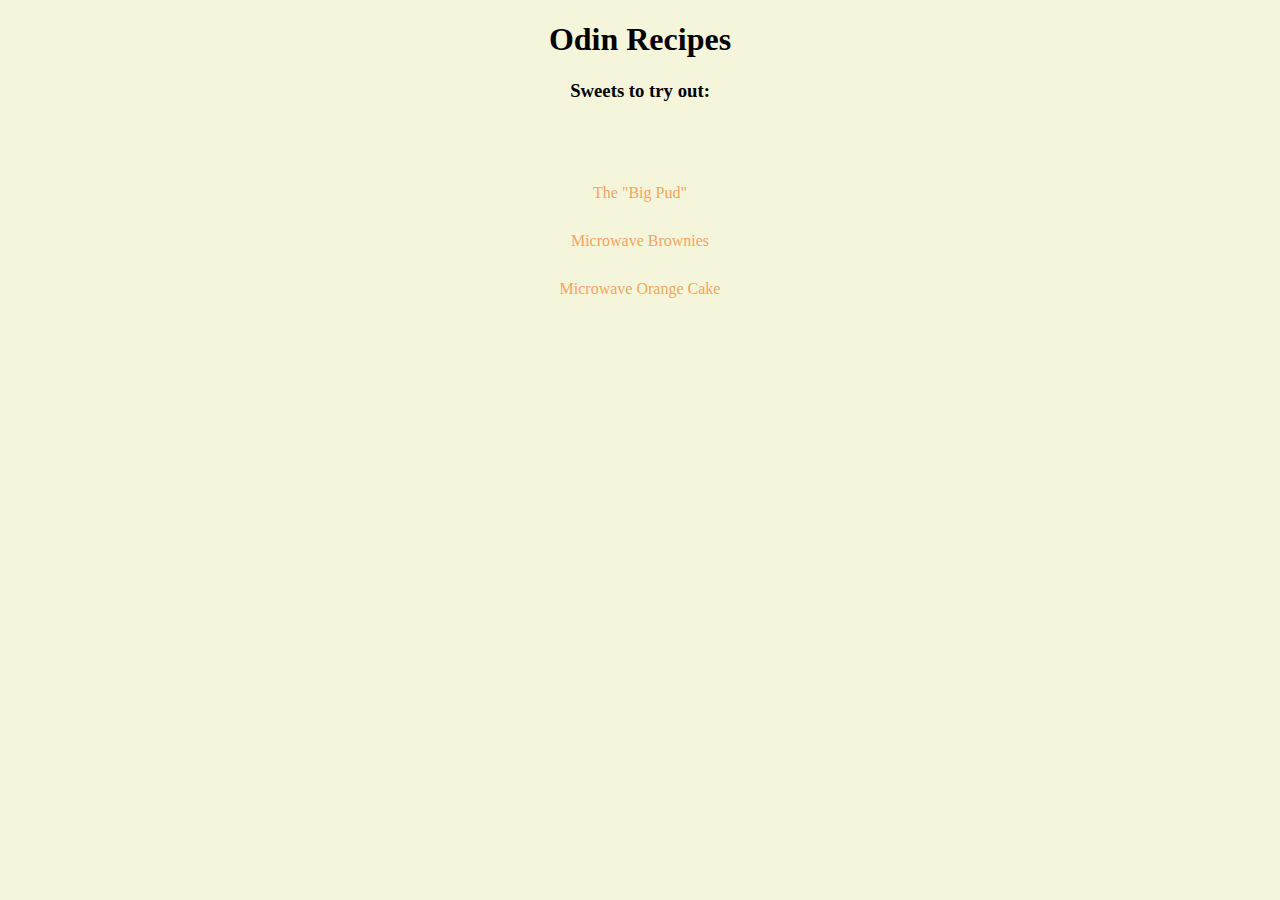
<file: index.html>
<!DOCTYPE html>
<html lang="en">
<head>
    <meta charset="UTF-8">
    <title>Odin Recipes: Project 1</title>
    <link href="index.css" rel="stylesheet">
</head>
<body>
    <h1>Odin Recipes</h1>
    <h3>Sweets to try out:</h3>
    <ul>
        <li><a href="./recipes/big_pud.html">The "Big Pud"</a></li>
        <li><a href="./recipes/brownie.html">Microwave Brownies</a></li>
        <li><a href="./recipes/cake.html">Microwave Orange Cake</a></li>
    </ul>
</body>
</html>
</file>
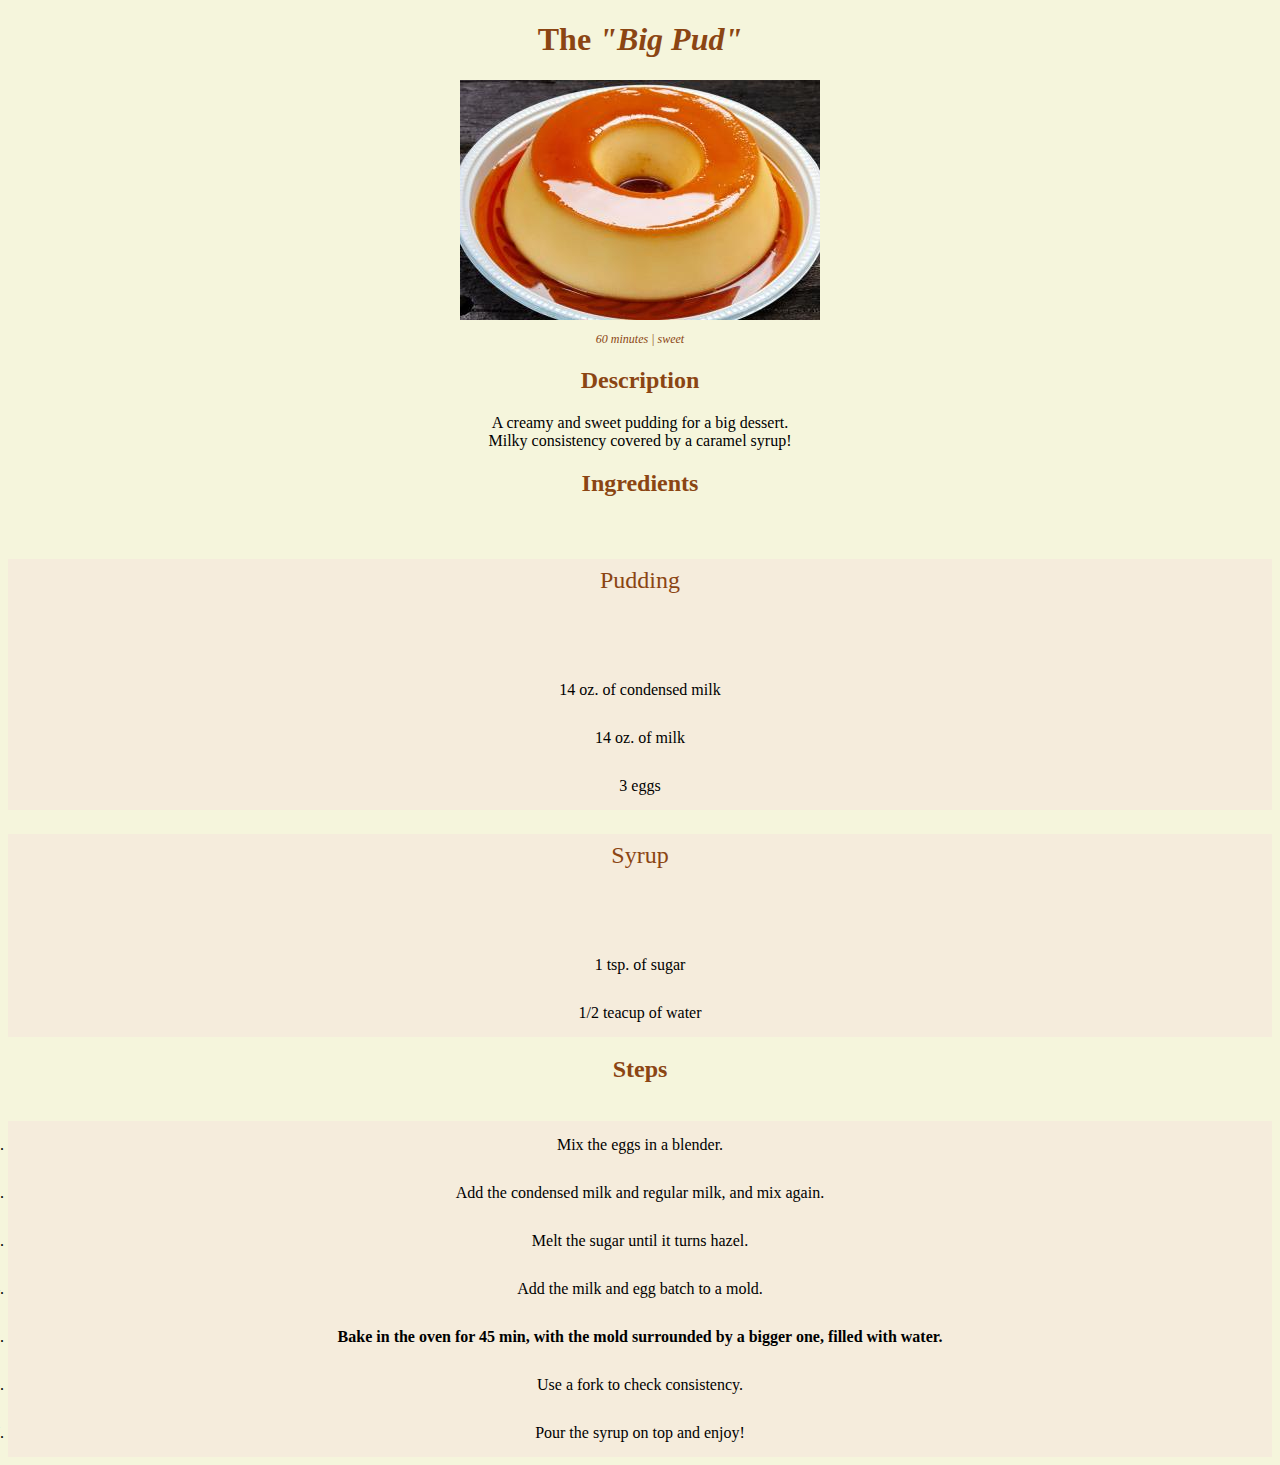
<file: recipes/big_pud.html>
<!DOCTYPE html>
<html lang="en">
<head>
    <meta charset="UTF-8">
    <title>The Big Pud</title>
    <link href="recipe.css" rel="stylesheet">
</head>
<body>
    <h1>The <em>"Big Pud"</em></h1>
    <img src="./img/pud.jpg" alt="Big Pud" width="360" height="240">
    <p class="image_sub">60 minutes  |   sweet</p>
    <h2>Description</h2>
    <p>A creamy and sweet pudding for a big dessert.<br>Milky consistency covered by a caramel syrup!</p>
    <h2>Ingredients</h2>
    <ul>
        <li><p class="list-title">Pudding</p>
            <ul>
                <li>14 oz. of condensed milk</li>
                <li>14 oz. of milk</li>
                <li>3 eggs</li>
            </ul>
        </li>
        <li><p class="list-title">Syrup</p>
            <ul>
                <li>1 tsp. of sugar</li>
                <li>1/2 teacup of water</li>
            </ul>
        </li>
    </ul>
    <h2>Steps</h2>
    <ol>
        <li>Mix the eggs in a blender.</li>
        <li>Add the condensed milk and regular milk, and mix again.</li>
        <li>Melt the sugar until it turns hazel.</li>
        <li>Add the milk and egg batch to a mold.</li>
        <li><strong>Bake in the oven for 45 min, with the mold surrounded by a bigger one, filled with water.</strong></li>
        <li>Use a fork to check consistency.</li>
        <li>Pour the syrup on top and enjoy!</li>
    </ol>

</body>
</html>
</file>
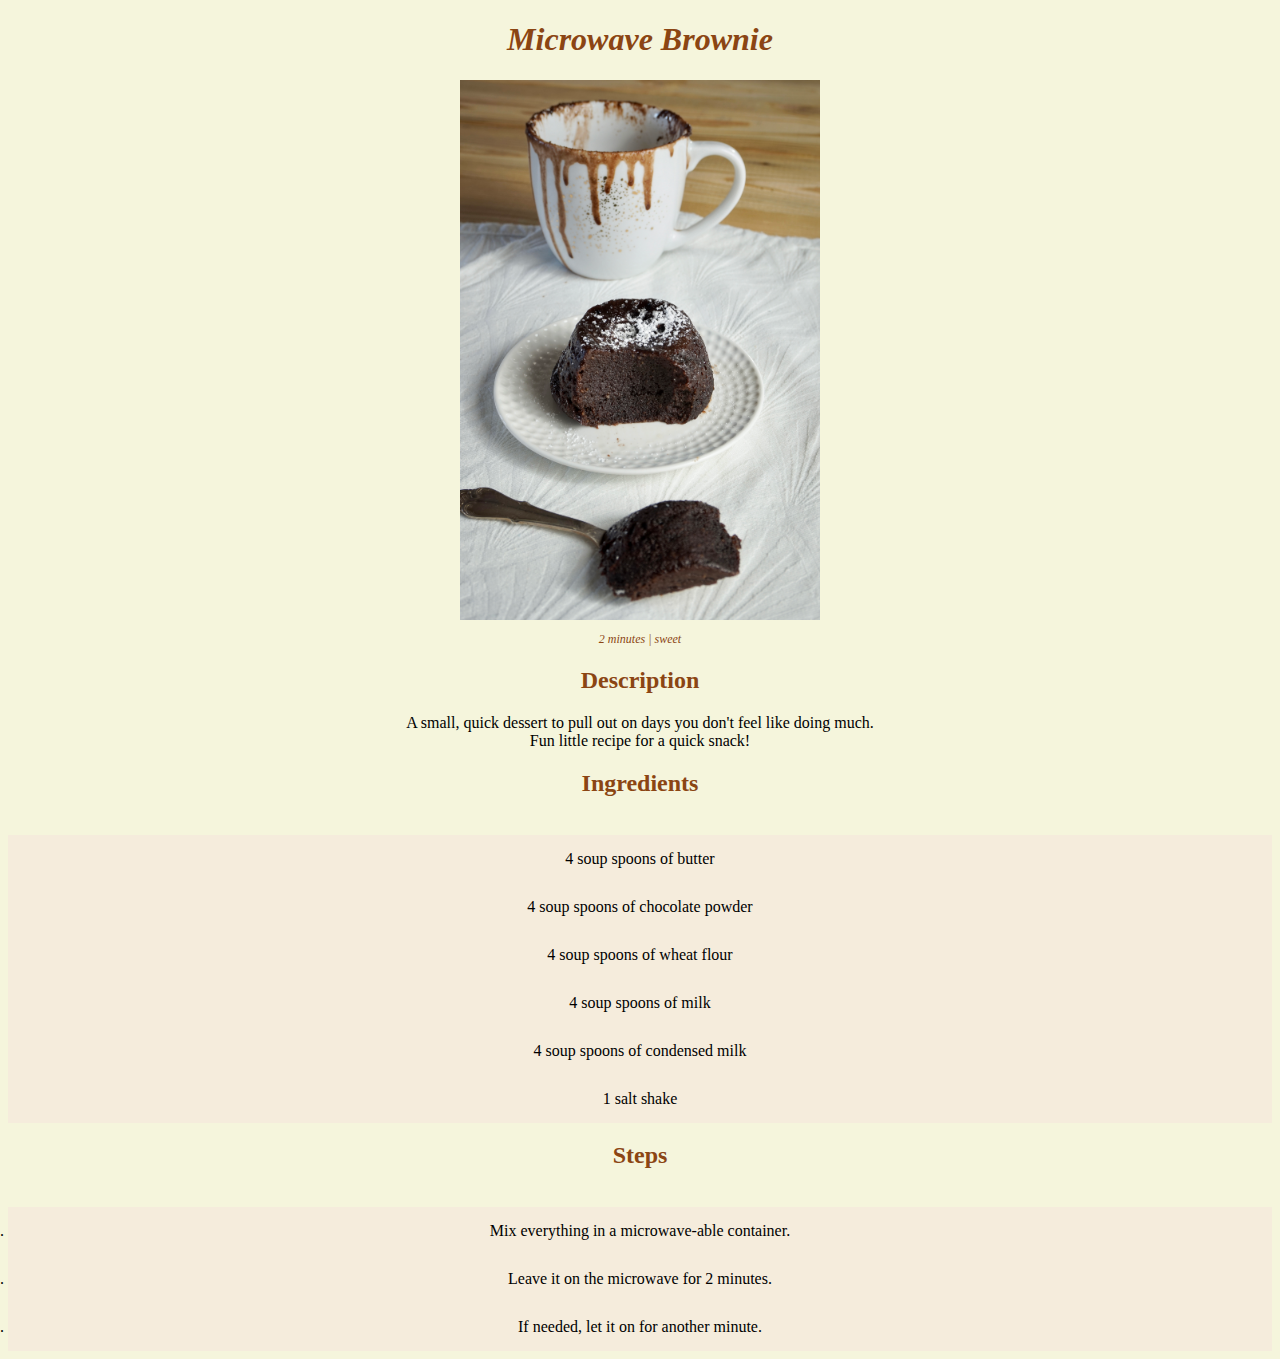
<file: recipes/brownie.html>
<!DOCTYPE html>
<html lang="en">
<head>
    <meta charset="UTF-8">
    <title>The Microwave Brownie</title>
    <link href="recipe.css" rel="stylesheet">
</head>
<body>
    <h1><em>Microwave Brownie</em></h1>
    <img src="./img/brownie.jpg" alt="Brownie mug" width="360" height="540">
    <p class="image_sub">2 minutes  |   sweet</p>
    <h2>Description</h2>
    <p>A small, quick dessert to pull out on days you don't feel like doing much.<br>Fun little recipe for a quick snack!</p>
    <h2>Ingredients</h2>
    <ul>
        <li>4 soup spoons of butter</li>
        <li>4 soup spoons of chocolate powder</li>
        <li>4 soup spoons of wheat flour</li>
        <li>4 soup spoons of milk</li>
        <li>4 soup spoons of condensed milk</li>
        <li>1 salt shake</li>
    </ul>
    <h2>Steps</h2>
    <ol>
        <li>Mix everything in a microwave-able container.</li>
        <li>Leave it on the microwave for 2 minutes.</li>
        <li>If needed, let it on for another minute.</li>
    </ol>
</body>
</html>
</file>
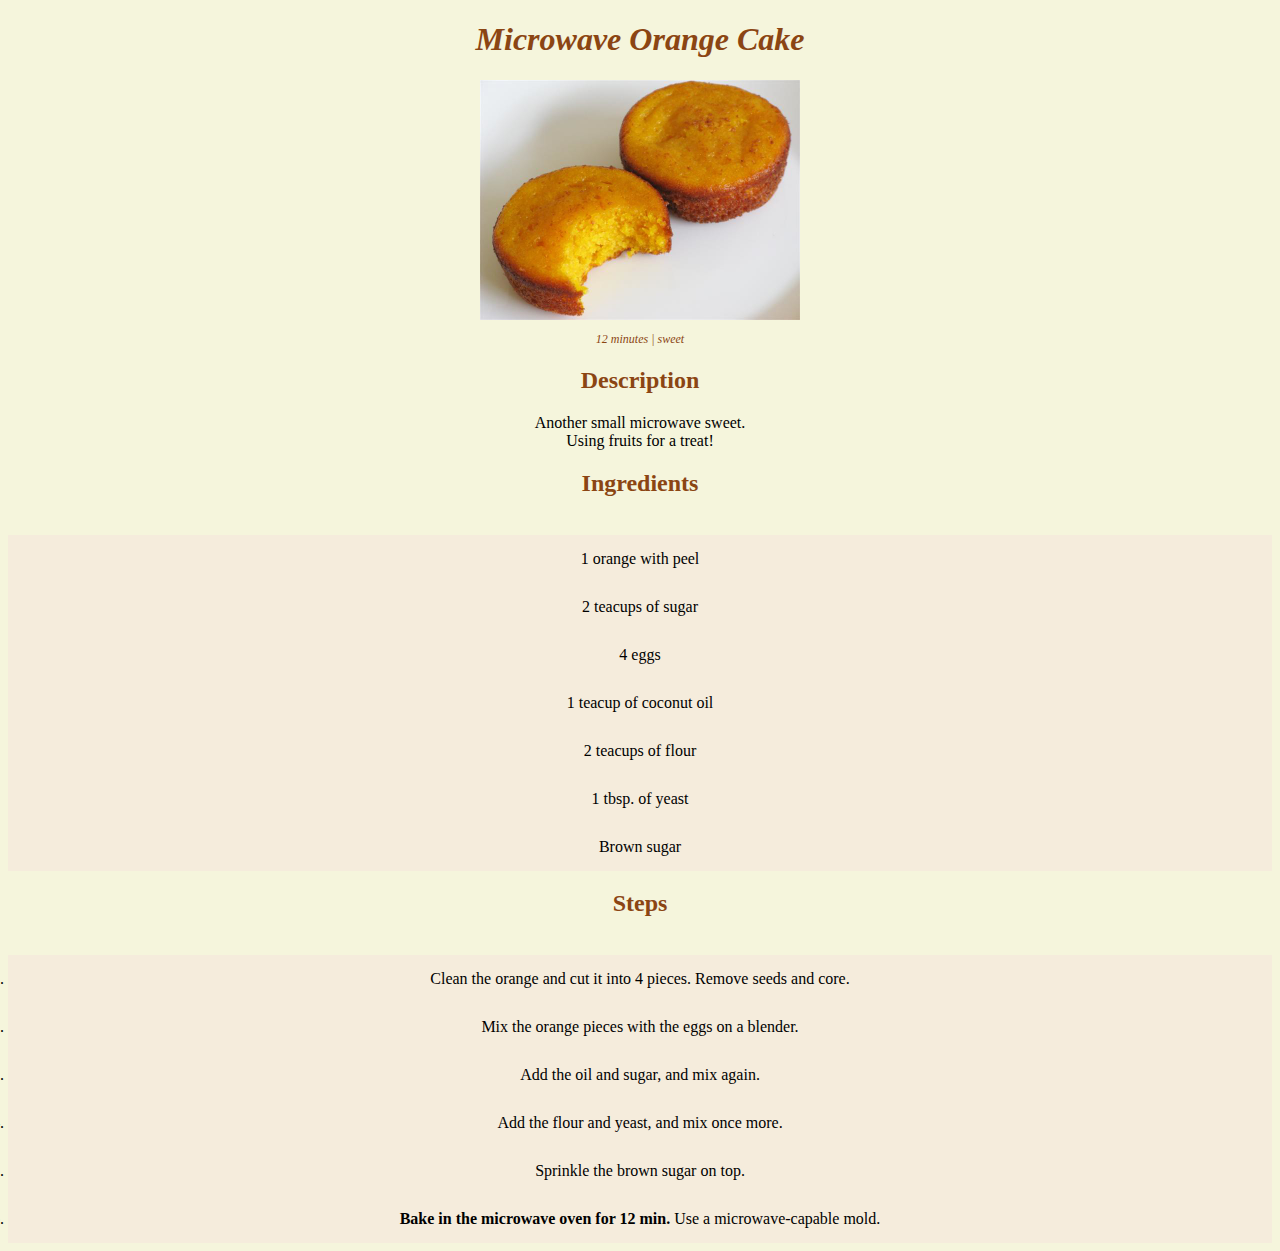
<file: recipes/cake.html>
<!DOCTYPE html>
<html lang="en">
<head>
    <meta charset="UTF-8">
    <title>The Big Pud</title>
    <link href="recipe.css" rel="stylesheet">
</head>
<body>
    <h1><em>Microwave Orange Cake</em></h1>
    <img src="./img/cake.jpg" alt="Bite-sized cakes" width="320" height="240">
    <p class="image_sub">  12 minutes  |   sweet   </p>
    <h2>Description</h2>
    <p>Another small microwave sweet.<br>Using fruits for a treat!</p>
    <h2>Ingredients</h2>
    <ul>
        <li> 1 orange with peel </li>
        <li> 2 teacups of sugar </li>
        <li> 4 eggs </li>
        <li> 1 teacup of coconut oil </li>
        <li> 2 teacups of flour </li>
        <li> 1 tbsp. of yeast </li>
        <li> Brown sugar </li>

    </ul>
    <h2>Steps</h2>
    <ol>
        <li>Clean the orange and cut it into 4 pieces. Remove seeds and core.</li>
        <li>Mix the orange pieces with the eggs on a blender.</li>
        <li>Add the oil and sugar, and mix again.</li>
        <li>Add the flour and yeast, and mix once more.</li>
        <li>Sprinkle the brown sugar on top.</li>
        <li><strong>Bake in the microwave oven for 12 min.</strong> Use a microwave-capable mold.</li>
    </ol>

</body>
</html>
</file>
<file: index.css>
body {
    background-color: beige;
}

h1 {
    font-family: Garamond, Georgia, serif;
    text-align: center;
}

h3 {
    font-family: Garamond, Georgia, serif;
    text-align: center;
}

ul {
    align-content: center;
    justify-content: center;
    margin: auto;
    display: inline;
    width: 30%;
    list-style-type: none;
    text-align: center;
    line-height: 3;
}

a {
    text-decoration: none;
    color:sandybrown;
}

a:visited {
    color: saddlebrown;
}
</file>
<file: recipes/recipe.css>
body {
    background-color: beige;
}

h1 {
    text-align: center;
    color: saddlebrown;
}

h2 {
    text-align: center;
    color: saddlebrown;
}

img {
    display: flex;
    margin: auto;
}

p {
    text-align: center;
}

p.image_sub {
    text-align: center;
    text-justify: distribute;
    font-style: italic;
    color: saddlebrown;
    font-size: 12px;
}
p.list-title {
    text-align: center;
    color: saddlebrown;
    font-size: 24px;
    line-height: normal;
}

ul,
ol {
    justify-content: center;
    display: inline;
}

li {
    line-height: 3;
    text-align: center;
    display: compact;
    background-color: #f5ecdc;
}
</file>
